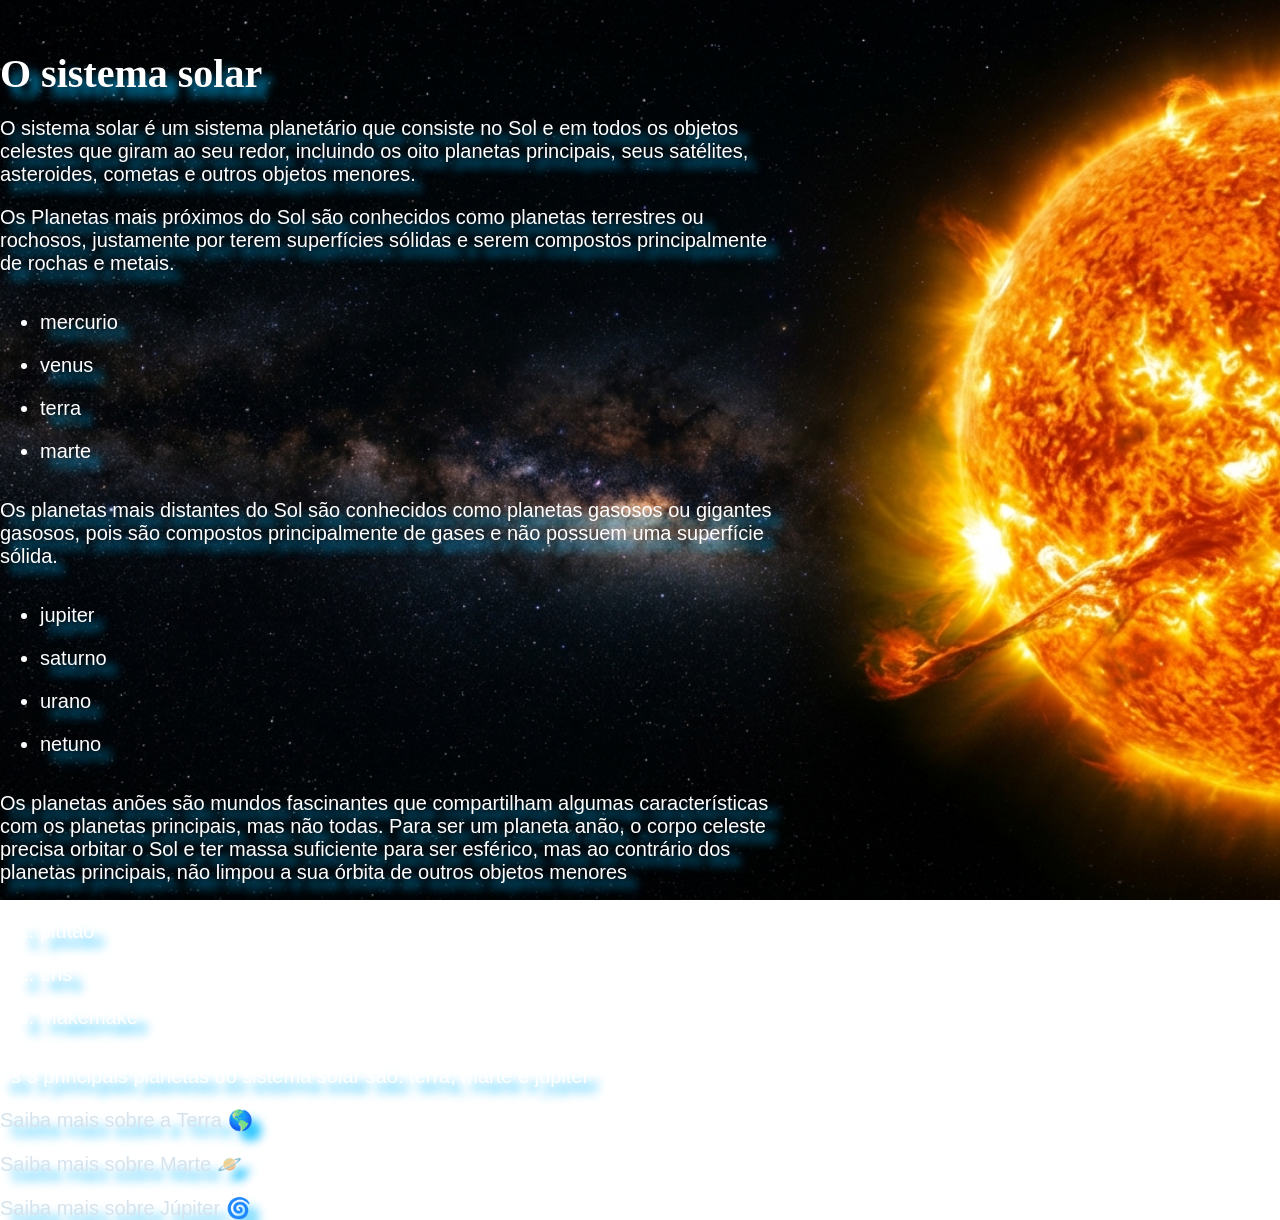
<file: index.html>
<!DOCTYPE html>
<html lang="pt-br">
<head>
    <meta charset="UTF-8">
    <title>Planetas</title>
<link rel="stylesheet" href="css/style.css">
</head>
<body>
    <div class="sol">
        <h1>O sistema solar</h1>
        <p>O sistema solar é um sistema planetário que consiste no Sol e em todos os objetos celestes que giram ao seu redor, incluindo os oito planetas principais, seus satélites, asteroides, cometas e outros objetos menores.</p>
        <p>Os Planetas mais próximos do Sol são conhecidos como planetas terrestres ou rochosos, justamente por terem superfícies sólidas e serem compostos principalmente de rochas e metais.</p>
        <ul>
            <li>mercurio</li>
            <li>venus</li>
            <li>terra</li>
            <li>marte</li>  
        </ul>
        <p>Os planetas mais distantes do Sol são conhecidos como planetas gasosos ou gigantes gasosos, pois são compostos principalmente de gases e não possuem uma superfície sólida.</p>
        <ul>
            <li>jupiter</li>
            <li>saturno</li>
            <li>urano</li>
            <li>netuno</li>
        </ul>
        <p>Os planetas anões são mundos fascinantes que compartilham algumas características com os planetas principais, mas não todas. Para ser um planeta anão, o corpo celeste precisa orbitar o Sol e ter massa suficiente para ser esférico, mas ao contrário dos planetas principais, não limpou a sua órbita de outros objetos menores</p>
        <ol>
            <li>plutão</li>
            <li>eris</li>
            <li>makemake</li>
        </ol>
        <p>os 3 principais planetas do sistema solar são: terra, marte e jupiter</p>
        <p></p>
        <a href="pages/terra.html">Saiba mais sobre a Terra 🌎</a>
        <p></p>
        <a href="pages/marte.html">Saiba mais sobre Marte 🪐</a>
        <p></p>
        <a href="pages/jupiter.html">Saiba mais sobre Júpiter 🌀</a>

    </div>
    
    
</body>
</html>
</file>
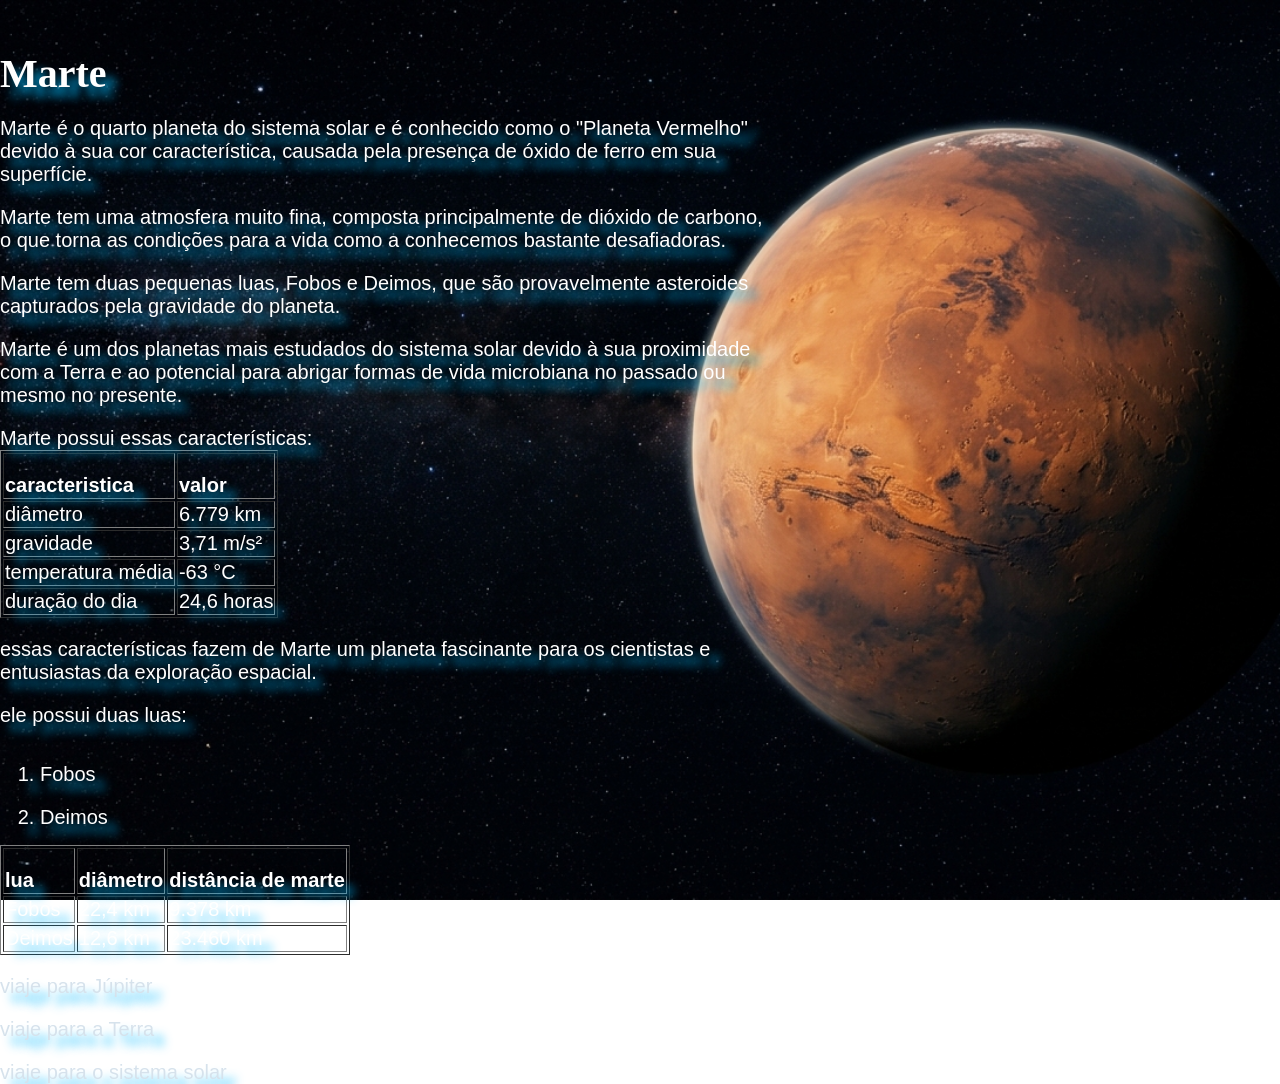
<file: pages/marte.html>
<!DOCTYPE html>
<html lang="pt-br">
<head>
    <meta charset="UTF-8">
    <meta name="viewport" content="width=device-width, initial-scale=1.0">
    <title>Marte</title>
<link rel="stylesheet" href="../css/style.css">
</head>
<body>
    <div class="marte">
    <h1>Marte</h1>    
    <p>Marte é o quarto planeta do sistema solar e é conhecido como o "Planeta Vermelho" devido à sua cor característica, causada pela presença de óxido de ferro em sua superfície.</p>
    <p>Marte tem uma atmosfera muito fina, composta principalmente de dióxido de carbono, o que torna as condições para a vida como a conhecemos bastante desafiadoras.</p>
    <p>Marte tem duas pequenas luas, Fobos e Deimos, que são provavelmente asteroides capturados pela gravidade do planeta.</p>
    <p>Marte é um dos planetas mais estudados do sistema solar devido à sua proximidade com a Terra e ao potencial para abrigar formas de vida microbiana no passado ou mesmo no presente.</p> 
    <p>Marte possui essas características:</p>
      
    <table border="1">
        <tr>
            <th>caracteristica </th>
            <th>valor </th>
            </tr>
            <tr>
            <td rowspan="">diâmetro</td>
            <td>6.779 km</td>
            </tr>
            <tr>
            <td>gravidade</td>
            <td>3,71 m/s²</td>
            </tr>
            <tr>
            <td>temperatura média</td>
            <td>-63 °C</td>
            </tr>
            <tr>
            <td>duração do dia</td>
            <td>24,6 horas</td>
            </tr>
    </table>
    <p>essas características fazem de Marte um planeta fascinante para os cientistas e entusiastas da exploração espacial.</p>
    <p>ele possui duas luas:</p>
    <ol>
        <li>Fobos</li>
        <li>Deimos</li>
    </ol>

    <table border="1">
        <tr>
            <th>lua</th>
            <th>diâmetro</th>
            <th>distância de marte</th>
        </tr>
        <tr>
            <td>Fobos</td>
            <td>22,4 km</td>
            <td>9.378 km</td>
        </tr>
        <tr>
            <td>Deimos</td>
            <td>12,6 km</td>
            <td>23.460 km</td>
        </tr>
    </table>


       

    <p></p>
    <a href="../pages/jupiter.html">viaje para Júpiter</a>
    <p></p>
    <a href="../pages/terra.html">viaje para a Terra</a>
    <p></p>
    <a href="../index.html">viaje para o sistema solar</a>
    </div>
</file>
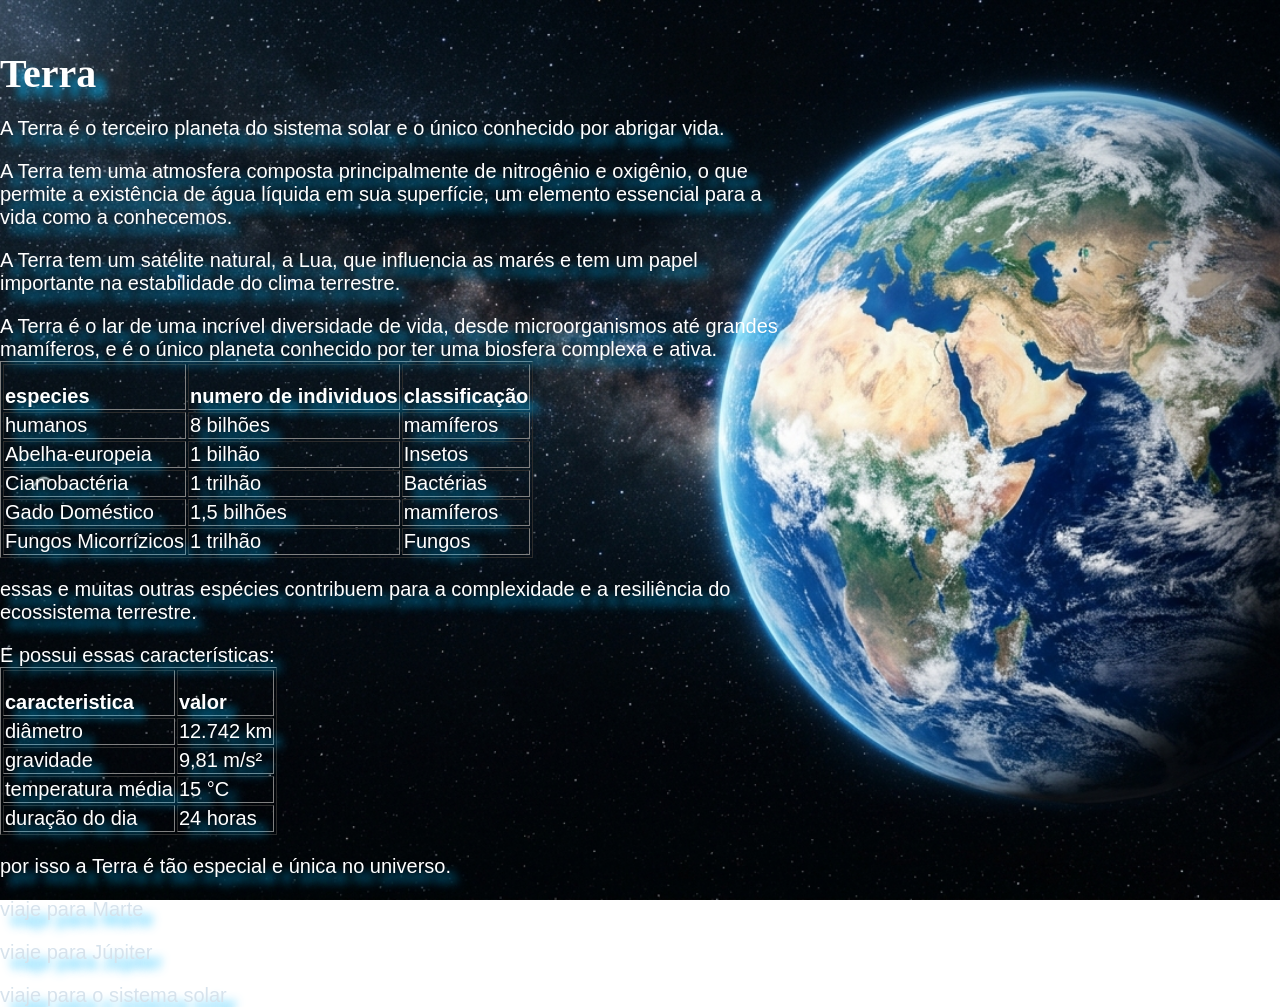
<file: pages/terra.html>
<!DOCTYPE html>
<html lang="pt-br">
<head>
    <meta charset="UTF-8">
    <meta name="viewport" content="width=device-width, initial-scale=1.0">
    <title>Terra</title>
<link rel="stylesheet" href="../css/style.css">
</head>
<body>
    <div class="terra">
    <h1>Terra</h1>    
    <p>A Terra é o terceiro planeta do sistema solar e o único conhecido por abrigar vida.</p>
    <p>A Terra tem uma atmosfera composta principalmente de nitrogênio e oxigênio, o que permite a existência de água líquida em sua superfície, um elemento essencial para a vida como a conhecemos.</p>
    <p>A Terra tem um satélite natural, a Lua, que influencia as marés e tem um papel importante na estabilidade do clima terrestre.</p>
    <p>A Terra é o lar de uma incrível diversidade de vida, desde microorganismos até grandes mamíferos, e é o único planeta conhecido por ter uma biosfera complexa e ativa.</p>   
    <table border="1">
        <tr>
            <th>especies </th>
            <th>numero de individuos </th>
            <th>classificação</th>
            </tr>
            <tr>
            <td rowspan="">humanos</td>
            <td>8 bilhões</td>
            <td>mamíferos</td>
            </tr>
            <tr>
            <td>Abelha-europeia</td>
            <td>1 bilhão</td>
            <td>Insetos</td>
            </tr>
            <tr>
            <td>Cianobactéria</td>
            <td>1 trilhão</td>
            <td>Bactérias</td>
            </tr>
            <tr>
            <td>Gado Doméstico</td>
            <td>1,5 bilhões</td>
            <td>mamíferos</td>
            </tr>
            <tr>
            <td>Fungos Micorrízicos</td>
            <td>1 trilhão</td>
            <td>Fungos</td>
            </tr>
    </table>
    <p>essas e muitas outras espécies contribuem para a complexidade e a resiliência do ecossistema terrestre.</p>
    <p>E possui essas características:</p>
       <table border="1">
        <tr>
            <th>caracteristica </th>
            <th>valor </th>
            </tr>
            <tr>
            <td rowspan="">diâmetro</td>
            <td>12.742 km</td>
            </tr>
            <tr>
            <td>gravidade</td>
            <td>9,81 m/s²</td>
            </tr>
            <tr>
            <td>temperatura média</td>
            <td>15 °C</td>
            </tr>
            <tr>
            <td>duração do dia</td>
            <td>24  horas</td>
            </tr>
    </table>
    <p>por isso a Terra é tão especial e única no universo.</p>

    
    <p></p>
    <a href="../pages/marte.html">viaje para Marte</a>
    <p></p>
    <a href="../pages/jupiter.html">viaje para Júpiter</a>
    <p></p>
    <a href="../index.html">viaje para o sistema solar</a>



    </div>
</body>
</html>
</file>
<file: css/style.css>
body {
    margin: 0;
    padding: 0;
    overflow-x: hidden;}
h1 {
    margin-top: 0;
    padding-top: 20px;
    font-family: 'Times New Roman', Times, serif; 
    font-size: 40px;                       
    color: #ffffff;                       
    text-align: left;                
    margin: 0;                  
    padding-top: 50px;                    
    text-shadow: 10px 10px 10px rgba(0, 187, 255, 0.8);}
p {
    font-family: Arial, Helvetica, sans-serif; 
    font-size: 20px;                       
    color: #ffffff;                       
    text-align: left;                
    margin: 0;                  
    padding-top: 20px;                    
    text-shadow: 10px 10px 10px rgba(0, 187, 255, 0.8);
    max-width: 70ch;
    word-wrap: break-word;}
li {
    font-family: Arial, Helvetica, sans-serif;
    font-size: 20px;
    color: #ffffff; 
    text-align: left;
    margin: 0;
    padding-top: 20px;
    text-shadow: 10px 10px 10px rgba(0, 187, 255, 0.8);
    max-width: 70ch;    
    word-wrap: break-word;
}
a {
    font-family: Arial, Helvetica, sans-serif;
    font-size: 20px;
    color: #d6e2ec; 
    text-align: left;
    margin: 0;
    padding-top: 20px;
    text-shadow: 10px 10px 10px rgba(0, 187, 255, 0.8);
    max-width: 70ch;    
    word-wrap: break-word;
    text-decoration: none;}
th {
    font-family: Arial, Helvetica, sans-serif;
    font-size: 20px;
    color: #ffffff; 
    text-align: left;
    margin: 0;
    padding-top: 20px;
    text-shadow: 10px 10px 10px rgba(0, 187, 255, 0.8);
    max-width: 70ch;    
    word-wrap: break-word;
}   
tr{
    font-family: Arial, Helvetica, sans-serif;
    font-size: 20px;
    color: #ffffff; 
    text-align: left;
    margin: 0;
    padding-top: 20px;
    text-shadow: 10px 10px 10px rgba(0, 187, 255, 0.8);
    max-width: 70ch;    
    word-wrap: break-word;
}
.sol {
    background-image: url(../asset/images/bksol.png);
    background-size: cover;
    background-attachment: fixed;
    background-position: center;
    background-repeat: no-repeat;
    width: 100%;
    height: 100vh;
    min-height: 100vh;
    height: auto;
}
.terra {
    background-image: url(../asset/images/bkterra.png);
    background-size: cover;
    background-attachment: fixed;
    background-position: center;
    background-repeat: no-repeat;
    width: 100%;
    height: 100vh;
    min-height: 100vh;
    height: auto;
}
.marte {
    background-image: url(../asset/images/bkmarte.png);
    background-size: cover;
    background-attachment: fixed;
    background-position: center;
    background-repeat: no-repeat;
    width: 100%;
    height: 100vh;
    min-height: 100vh;
    height: auto;
}
.jupiter {
    background-image: url(../asset/images/bkjupiter.png);
    background-size: cover;
    background-attachment: fixed;
    background-position: center;
    background-repeat: no-repeat;
    width: 100%;
    height: 100vh;
    min-height: 100vh;
    height: auto;
}
</file>
